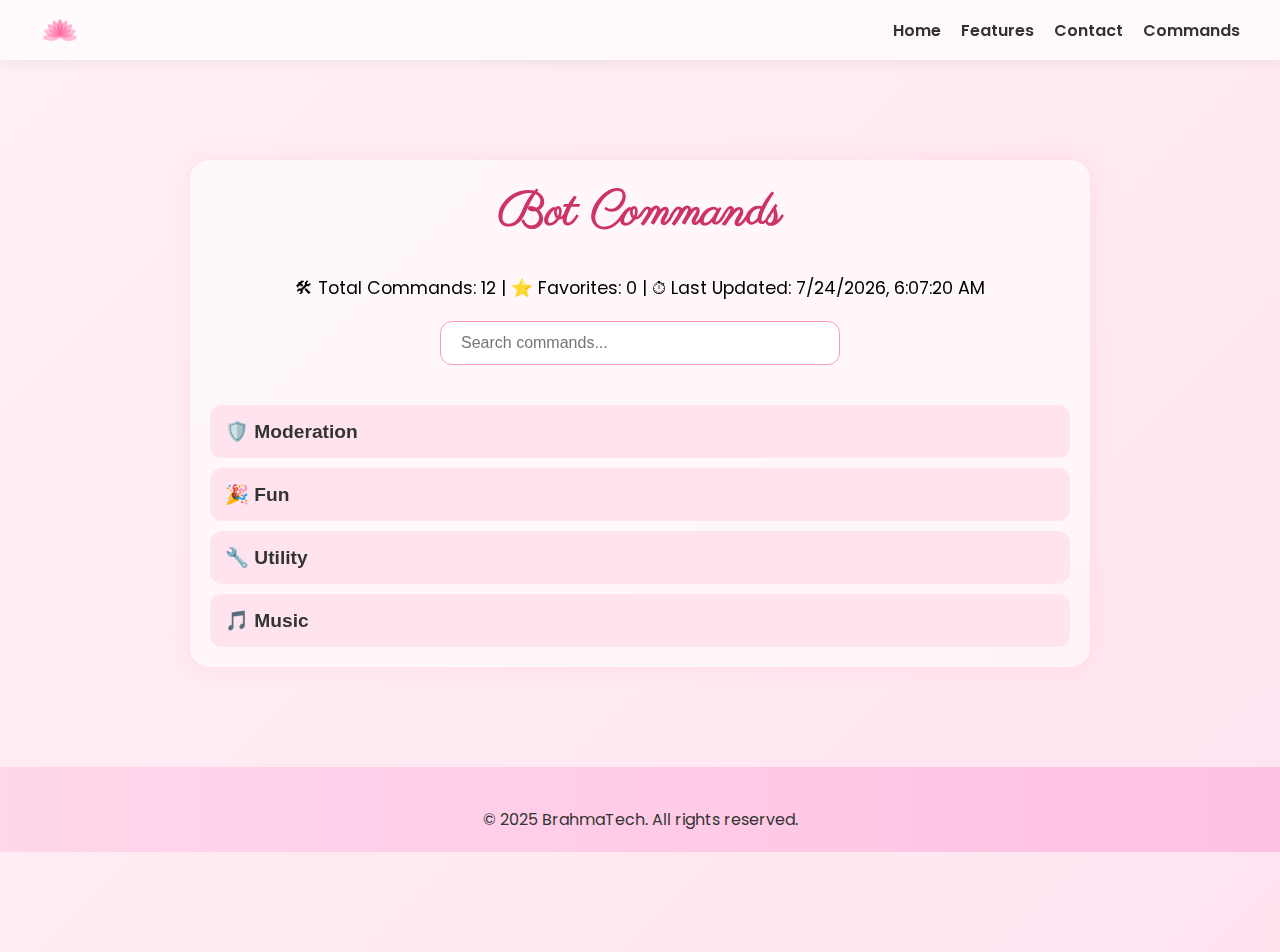
<file: commands.html>
<!DOCTYPE html>
<html lang="en">
<head>
  <meta charset="UTF-8" />
  <meta name="viewport" content="width=device-width, initial-scale=1.0"/>
  <title>Bot Commands | BrahmaTech</title>
  <link href="https://fonts.googleapis.com/css2?family=Parisienne&family=Poppins:wght@300;600&display=swap" rel="stylesheet">
  <link rel="icon" type="image/x-icon" href="/assets/logo_.png">
  <style>
    :root {
      --main-color: #ffd6ea;
      --accent-color: #ff99bb;
      --bg-gradient: linear-gradient(135deg, #fff0f5, #ffe4f0);
    }

    * {
      margin: 0;
      padding: 0;
      box-sizing: border-box;
    }

    body {
      font-family: 'Poppins', sans-serif;
      background: var(--bg-gradient);
      padding-bottom: 100px;
    }

    nav {
      position: sticky;
      top: 0;
      background: rgba(255, 255, 255, 0.7);
      backdrop-filter: blur(8px);
      display: flex;
      align-items: center;
      justify-content: space-between;
      padding: 10px 40px;
      box-shadow: 0 4px 12px rgba(0,0,0,0.05);
      z-index: 10;
    }

    nav img {
      width: 40px;
    }

    nav ul {
      display: flex;
      list-style: none;
      gap: 20px;
    }

    nav ul li a {
      text-decoration: none;
      color: #333;
      font-weight: 600;
      transition: color 0.3s;
    }

    nav ul li a:hover {
      color: #e91e63;
    }

    .commands-section {
      max-width: 900px;
      margin: 100px auto 50px;
      padding: 20px;
      background: rgba(255,255,255,0.6);
      border-radius: 20px;
      backdrop-filter: blur(10px);
      box-shadow: 0 0 20px rgba(255, 182, 193, 0.3);
    }

    .commands-section h1 {
      font-family: 'Parisienne', cursive;
      text-align: center;
      font-size: 3em;
      color: #cc3366;
      margin-bottom: 30px;
    }

    .search-box {
      margin: 0 auto 30px;
      max-width: 400px;
    }

    .search-box input {
      width: 100%;
      padding: 12px 20px;
      border-radius: 12px;
      border: 1px solid #ff99bb;
      font-size: 1em;
    }

    .accordion {
      background-color: #ffe4f0;
      color: #333;
      cursor: pointer;
      padding: 15px;
      width: 100%;
      border: none;
      text-align: left;
      font-size: 1.2em;
      font-weight: 600;
      border-radius: 12px;
      margin-top: 10px;
      transition: background-color 0.3s ease;
    }

    .accordion:hover {
      background-color: #ffccdd;
    }

    .panel {
      display: none;
      overflow: hidden;
      padding: 0 20px;
      background-color: rgba(255, 255, 255, 0.3);
      border-radius: 0 0 12px 12px;
      margin-bottom: 10px;
    }

    .command-item {
      margin: 15px 0;
      background: rgba(255,255,255,0.6);
      padding: 12px 15px;
      border-radius: 10px;
      transition: 0.2s ease;
    }

    .command-item summary {
      cursor: pointer;
      font-weight: 600;
      color: #cc3366;
      font-size: 1em;
    }

    .command-item summary::-webkit-details-marker {
      display: none;
    }

    .favorite-btn {
      margin-left: 10px;
      border: none;
      background: none;
      cursor: pointer;
      font-size: 1em;
      color: gold;
    }

    .favorite-btn.active {
      color: orange;
    }

    footer {
      padding: 40px 20px 20px;
      background: linear-gradient(to right, #ffd6ea, #ffc1e3);
      text-align: center;
      color: #333;
      margin-top: 100px;
    }
  </style>
</head>
<body>

<nav>
  <img src="/assets/logo_.png" alt="Lotus">
  <ul>
    <li><a href="index.html#hero">Home</a></li>
    <li><a href="index.html#features">Features</a></li>
    <li><a href="index.html#contact">Contact</a></li>
    <li><a href="commands.html">Commands</a></li>
  </ul>
</nav>

<section class="commands-section">
  <h1>Bot Commands</h1>
  <div id="statsPanel" style="text-align:center; margin-bottom:20px; font-size:1.1em;">
    <p>🛠 Total Commands: <span id="totalCommands">0</span> | ⭐ Favorites: <span id="favoriteCount">0</span> | ⏱ Last Updated: <span id="lastUpdated">-</span></p>
  </div>
  <div class="search-box">
    <input type="text" id="commandSearch" placeholder="Search commands...">
  </div>
  <div id="commandsContainer"></div>
</section>

<footer>
  <p>© 2025 BrahmaTech. All rights reserved.</p>
</footer>

<script>
  const container = document.getElementById("commandsContainer");
  const searchInput = document.getElementById("commandSearch");
  let rawCommands = {};

  fetch("commands.json")
    .then(res => res.json())
    .then(data => {
      rawCommands = data;
      renderCommands(data);
      updateStats();
    });

  function renderCommands(data) {
    container.innerHTML = '';
    const favorites = JSON.parse(localStorage.getItem("favorites") || "[]");

    for (const category in data) {
      const accordion = document.createElement("button");
      accordion.className = "accordion";
      accordion.textContent = category;
      container.appendChild(accordion);

      const panel = document.createElement("div");
      panel.className = "panel";

      data[category].forEach(cmd => {
        const details = document.createElement("details");
        details.className = "command-item";

        const summary = document.createElement("summary");
        summary.textContent = `${cmd.name}`;

        const desc = document.createElement("div");
        const isFav = favorites.includes(cmd.name);
        desc.innerHTML = `
          <p><strong>Description:</strong> ${cmd.description}</p>
          <p><strong>Usage:</strong> <code>${cmd.usage}</code>
            <button onclick="copyToClipboard('${cmd.usage}')">📋 Copy</button>
            <button class="favorite-btn${isFav ? ' active' : ''}" onclick="toggleFavorite('${cmd.name}')">⭐ Favorite</button>
          </p>
        `;

        details.appendChild(summary);
        details.appendChild(desc);
        panel.appendChild(details);
      });

      container.appendChild(panel);
    }

    initAccordions();
  }

  function initAccordions() {
    const accordions = document.querySelectorAll(".accordion");
    accordions.forEach((acc, idx) => {
      acc.onclick = () => {
        document.querySelectorAll(".panel").forEach((p, i) => {
          p.style.display = i === idx && p.style.display !== "block" ? "block" : "none";
        });
      };
    });
  }

  function copyToClipboard(text) {
    navigator.clipboard.writeText(text).then(() => {
      alert("Copied to clipboard: " + text);
    }).catch(err => {
      alert("Failed to copy: " + err);
    });
  }

  function toggleFavorite(commandName) {
    let favorites = JSON.parse(localStorage.getItem("favorites") || "[]");
    if (favorites.includes(commandName)) {
      favorites = favorites.filter(fav => fav !== commandName);
    } else {
      favorites.push(commandName);
    }
    localStorage.setItem("favorites", JSON.stringify(favorites));
    renderCommands(rawCommands);
    updateStats();
  }

  function updateStats() {
    const total = Object.values(rawCommands).flat().length;
    const favs = JSON.parse(localStorage.getItem("favorites") || "[]").length;
    document.getElementById("totalCommands").textContent = total;
    document.getElementById("favoriteCount").textContent = favs;
    document.getElementById("lastUpdated").textContent = new Date().toLocaleString();
  }

  searchInput.addEventListener("input", () => {
    const filter = searchInput.value.toLowerCase();
    const filtered = {};

    for (const category in rawCommands) {
      const filteredCommands = rawCommands[category].filter(cmd =>
        cmd.name.toLowerCase().includes(filter) ||
        cmd.description.toLowerCase().includes(filter)
      );
      if (filteredCommands.length) {
        filtered[category] = filteredCommands;
      }
    }

    renderCommands(filtered);
    updateStats();
  });

  window.addEventListener("keydown", (e) => {
    if ((e.ctrlKey && e.key === "k") || e.key === "/") {
      e.preventDefault();
      searchInput.focus();
    }
  });
</script>

</body>
</html>
</file>
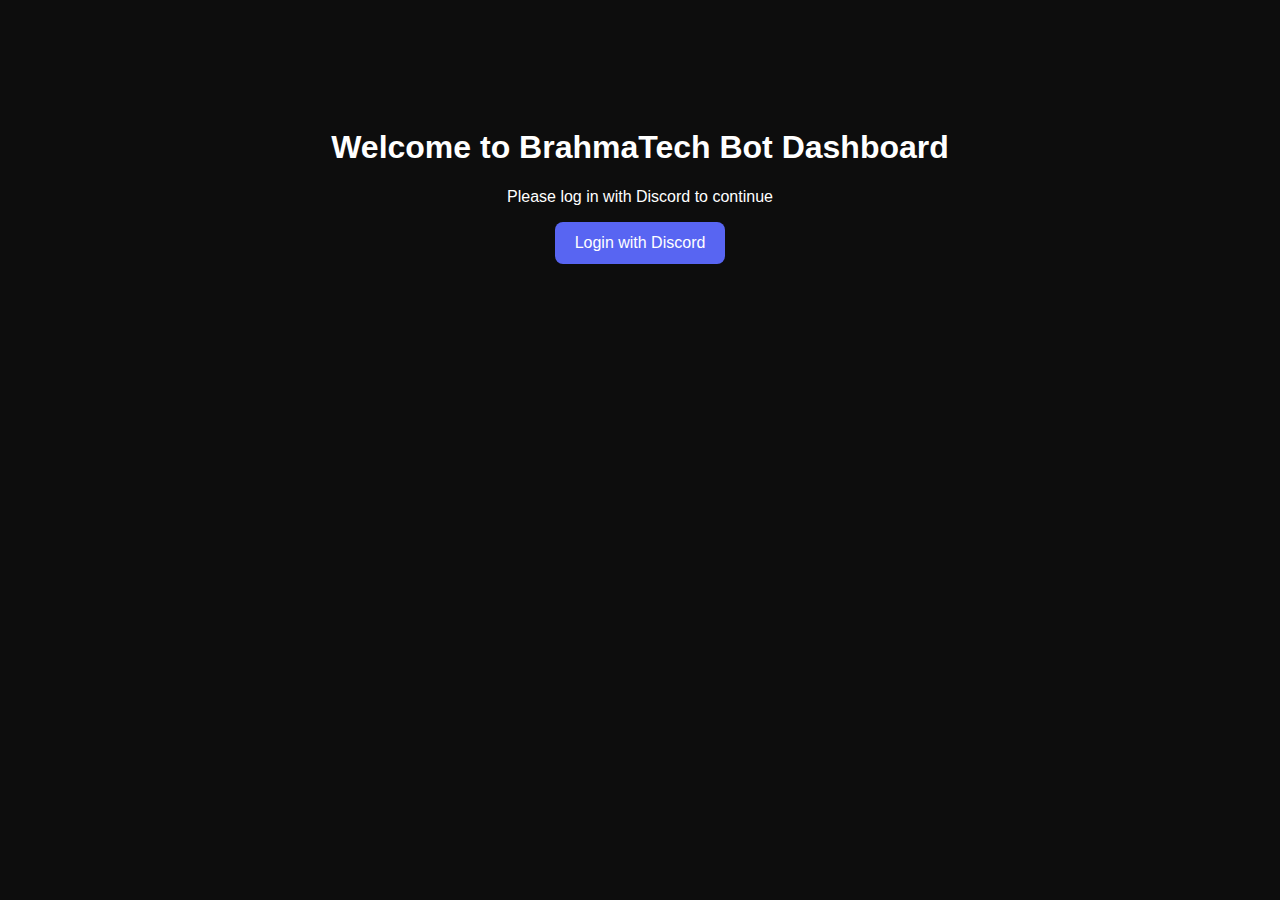
<file: login.html>
<!DOCTYPE html>
<html lang="en">
<head>
<meta charset="UTF-8">
<title>BrahmaTech Bot Login</title>
<style>
  body {
    background: #0d0d0d;
    color: white;
    font-family: 'Segoe UI', sans-serif;
    text-align: center;
    padding-top: 100px;
  }
  #login-btn {
    background: #5865F2;
    color: white;
    padding: 12px 20px;
    font-size: 16px;
    border: none;
    border-radius: 8px;
    cursor: pointer;
  }
</style>
</head>
<body>

<h1>Welcome to BrahmaTech Bot Dashboard</h1>
<p>Please log in with Discord to continue</p>

<button id="login-btn">Login with Discord</button>

<script>
const clientId = "1390039097992810606"; // Your bot's client ID
const redirectUri = encodeURIComponent(window.location.origin + "/dashboard/dashboard.html");
const scope = "identify";

document.getElementById("login-btn").addEventListener("click", () => {
  window.location.href = `https://discord.com/oauth2/authorize?client_id=${clientId}&response_type=token&redirect_uri=${redirectUri}&scope=${scope}`;
});
</script>

</body>
</html>
</file>
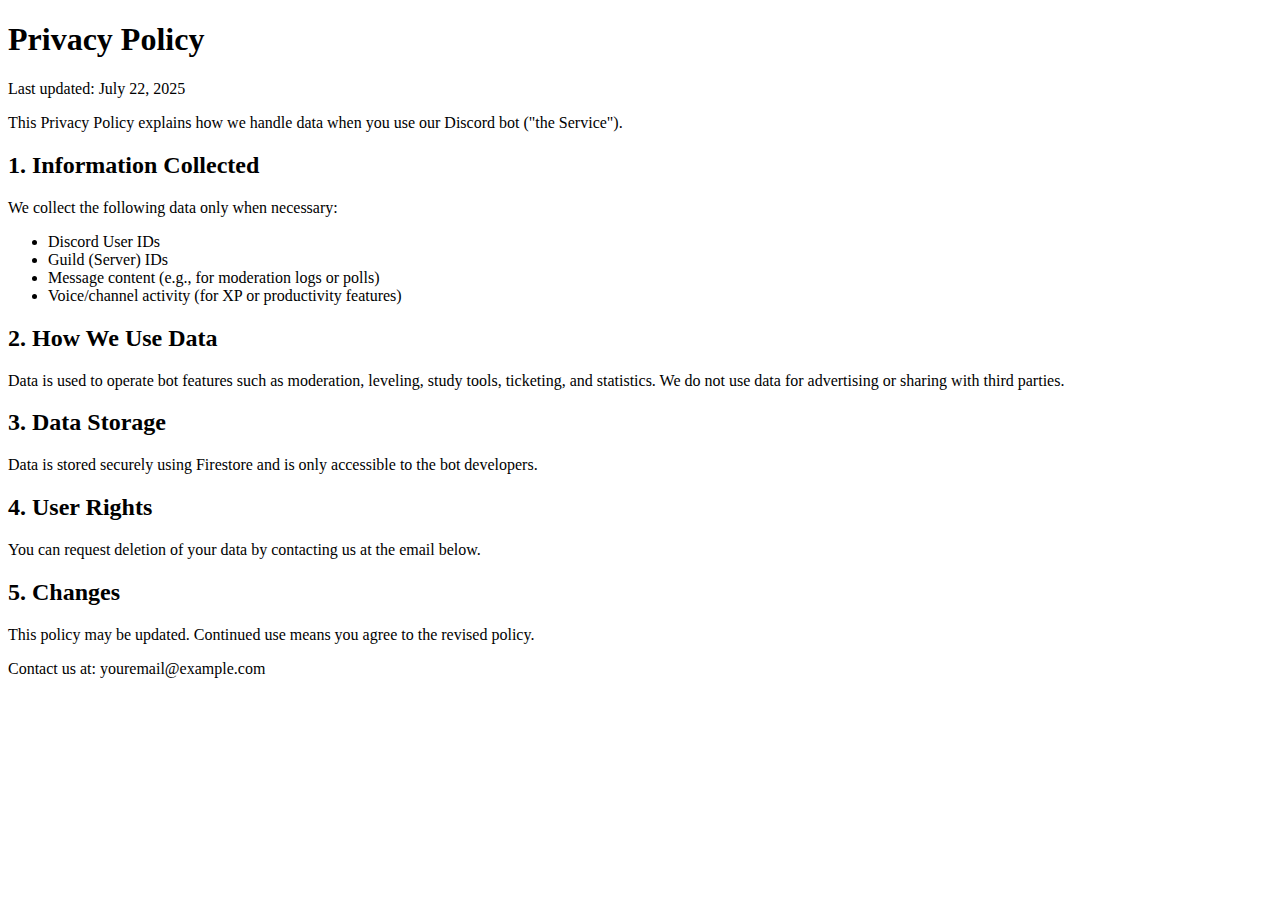
<file: privacy.html>
<!DOCTYPE html>
<html lang="en">
<head>
  <meta charset="UTF-8" />
  <meta name="viewport" content="width=device-width, initial-scale=1.0"/>
  <title>Privacy Policy</title>
</head>
<body>
  <h1>Privacy Policy</h1>
  <p>Last updated: July 22, 2025</p>

  <p>This Privacy Policy explains how we handle data when you use our Discord bot ("the Service").</p>

  <h2>1. Information Collected</h2>
  <p>We collect the following data only when necessary:</p>
  <ul>
    <li>Discord User IDs</li>
    <li>Guild (Server) IDs</li>
    <li>Message content (e.g., for moderation logs or polls)</li>
    <li>Voice/channel activity (for XP or productivity features)</li>
  </ul>

  <h2>2. How We Use Data</h2>
  <p>Data is used to operate bot features such as moderation, leveling, study tools, ticketing, and statistics. We do not use data for advertising or sharing with third parties.</p>

  <h2>3. Data Storage</h2>
  <p>Data is stored securely using Firestore and is only accessible to the bot developers.</p>

  <h2>4. User Rights</h2>
  <p>You can request deletion of your data by contacting us at the email below.</p>

  <h2>5. Changes</h2>
  <p>This policy may be updated. Continued use means you agree to the revised policy.</p>

  <p>Contact us at: youremail@example.com</p>
</body>
</html>
</file>
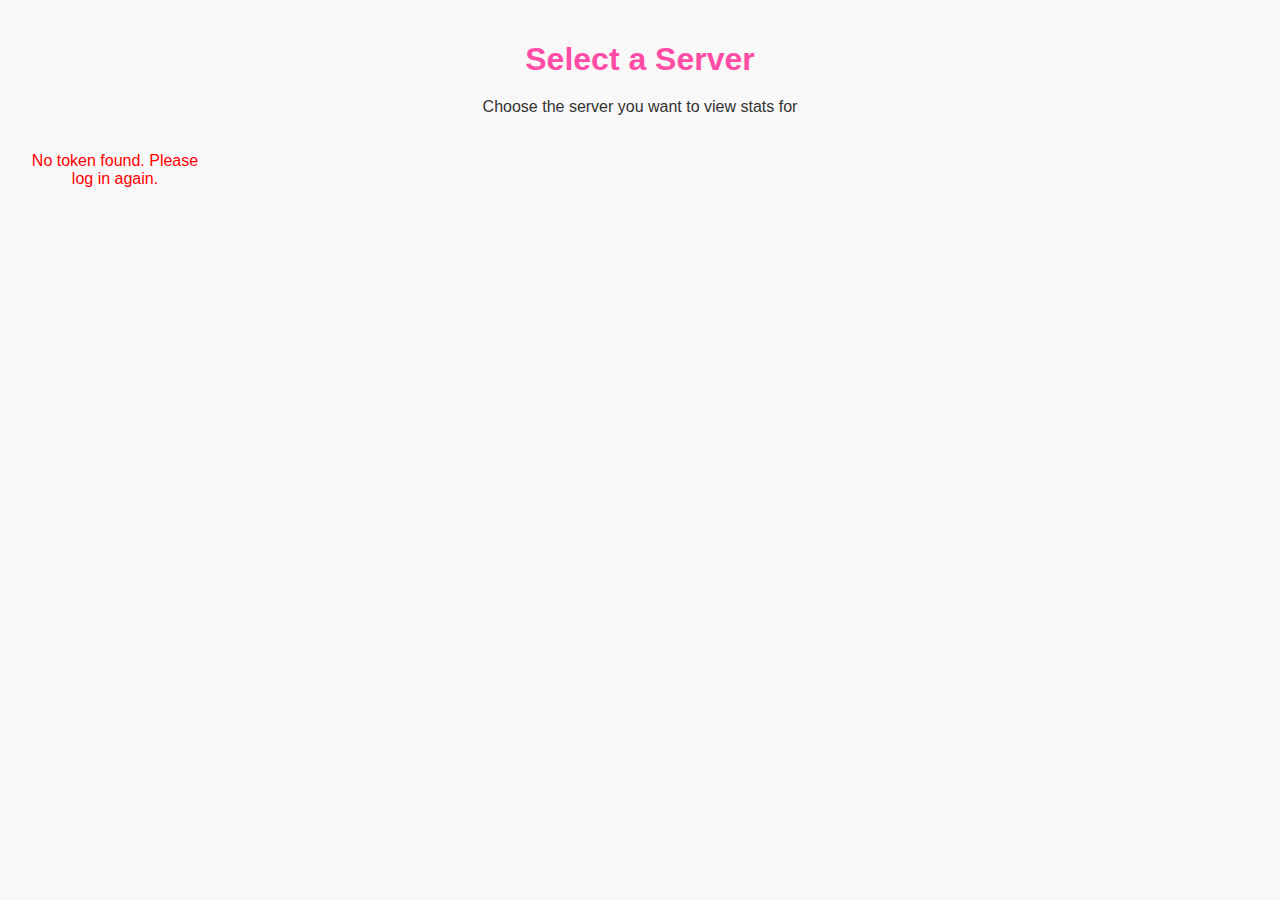
<file: server.html>
<!DOCTYPE html>
<html lang="en">
<head>
<meta charset="UTF-8">
<title>Select a Server | BrahmaTech Bot Dashboard</title>
<style>
  body {
    font-family: 'Segoe UI', sans-serif;
    background: #f8f8f8;
    margin: 0;
    padding: 20px;
    color: #333;
    text-align: center;
  }
  h1 {
    color: #ff4da6;
    font-size: 2rem;
    margin-bottom: 20px;
  }
  .server-grid {
    display: grid;
    grid-template-columns: repeat(auto-fill, minmax(180px, 1fr));
    gap: 20px;
    margin-top: 20px;
  }
  .server-card {
    background: white;
    border-radius: 8px;
    padding: 15px;
    cursor: pointer;
    box-shadow: 0 2px 6px rgba(0,0,0,0.05);
    transition: transform 0.2s, box-shadow 0.2s;
  }
  .server-card:hover {
    transform: translateY(-4px);
    box-shadow: 0 4px 12px rgba(0,0,0,0.1);
  }
  .server-card img {
    border-radius: 50%;
    width: 64px;
    height: 64px;
    margin-bottom: 10px;
  }
  .server-name {
    font-size: 1rem;
    font-weight: bold;
    color: #333;
  }
</style>
</head>
<body>

<h1>Select a Server</h1>
<p>Choose the server you want to view stats for</p>
<div class="server-grid" id="serverGrid">Loading servers...</div>

<script>
  // Get token from URL hash
  const params = new URLSearchParams(window.location.hash.substr(1));
  const token = params.get("access_token");

  if (!token) {
    document.getElementById('serverGrid').innerHTML = "<p style='color:red'>No token found. Please log in again.</p>";
  } else {
    fetch("https://discord.com/api/users/@me/guilds", {
      headers: { Authorization: `Bearer ${token}` }
    })
    .then(res => res.json())
    .then(guilds => {
      const managedGuilds = guilds.filter(g => (g.permissions & 0x20) === 0x20); // MANAGE_GUILD
      const grid = document.getElementById("serverGrid");
      grid.innerHTML = "";
      managedGuilds.forEach(guild => {
        const iconURL = guild.icon 
          ? `https://cdn.discordapp.com/icons/${guild.id}/${guild.icon}.png`
          : "https://cdn.discordapp.com/embed/avatars/0.png";
        const card = document.createElement("div");
        card.className = "server-card";
        card.innerHTML = `
          <img src="${iconURL}" alt="server icon">
          <div class="server-name">${guild.name}</div>
        `;
        card.onclick = () => {
          localStorage.setItem("selectedGuild", guild.id);
          localStorage.setItem("accessToken", token);
          window.location.href = "dashboard.html";
        };
        grid.appendChild(card);
      });
    })
    .catch(() => {
      document.getElementById('serverGrid').innerHTML = "<p style='color:red'>Failed to load servers.</p>";
    });
  }
</script>

</body>
</html>
</file>
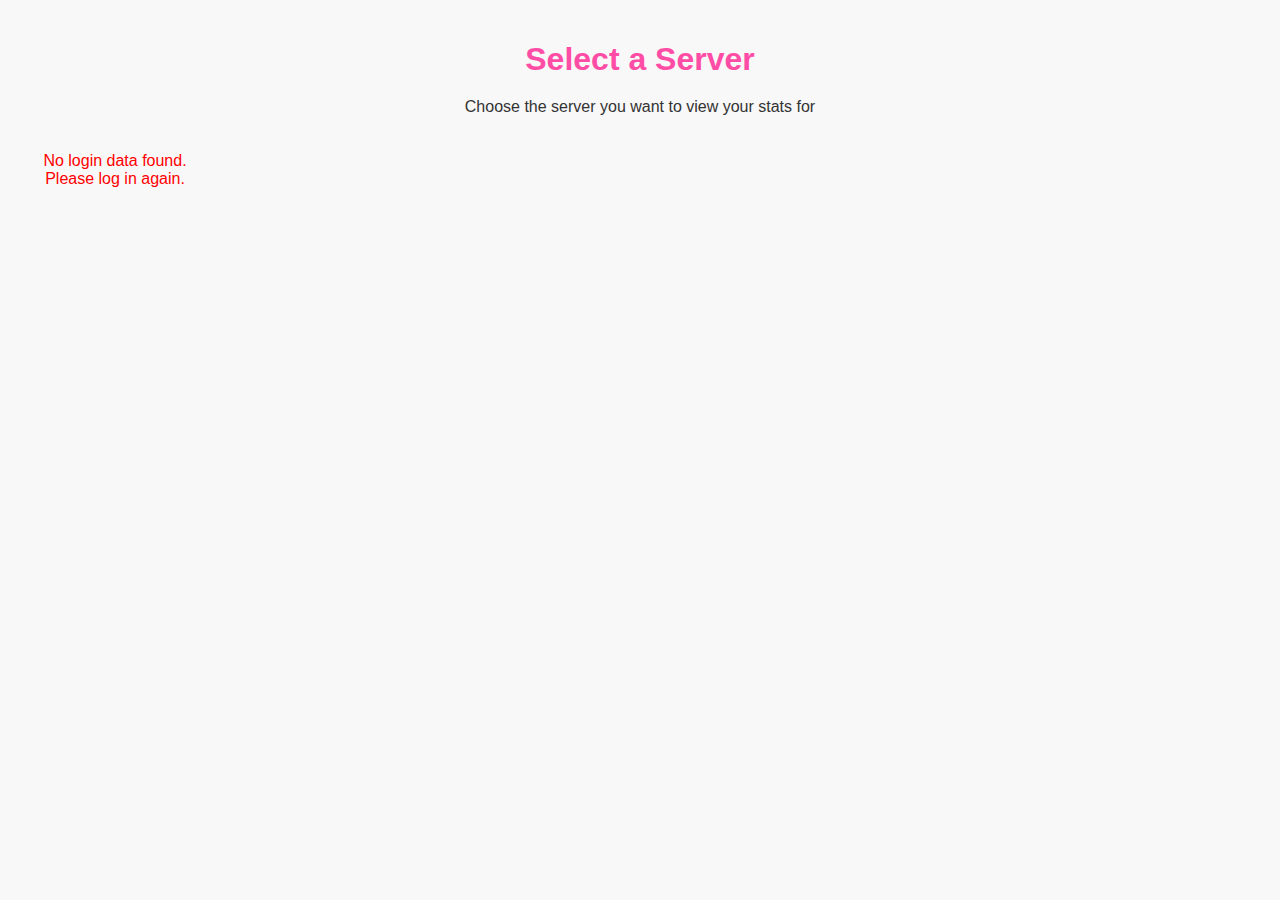
<file: servers.html>
<!DOCTYPE html>
<html lang="en">
<head>
<meta charset="UTF-8">
<title>Select a Server | BrahmaTech Bot Dashboard</title>
<style>
  body {
    font-family: 'Segoe UI', sans-serif;
    background: #f8f8f8;
    margin: 0;
    padding: 20px;
    color: #333;
    text-align: center;
  }
  h1 {
    color: #ff4da6;
    font-size: 2rem;
    margin-bottom: 20px;
  }
  .server-grid {
    display: grid;
    grid-template-columns: repeat(auto-fill, minmax(180px, 1fr));
    gap: 20px;
    margin-top: 20px;
  }
  .server-card {
    background: white;
    border-radius: 8px;
    padding: 15px;
    cursor: pointer;
    box-shadow: 0 2px 6px rgba(0,0,0,0.05);
    transition: transform 0.2s, box-shadow 0.2s;
  }
  .server-card:hover {
    transform: translateY(-4px);
    box-shadow: 0 4px 12px rgba(0,0,0,0.1);
  }
  .server-card img {
    border-radius: 50%;
    width: 64px;
    height: 64px;
    margin-bottom: 10px;
  }
  .server-name {
    font-size: 1rem;
    font-weight: bold;
    color: #333;
  }
</style>
</head>
<body>

<h1>Select a Server</h1>
<p>Choose the server you want to view your stats for</p>
<div class="server-grid" id="serverGrid">Loading servers...</div>

<script>
(function handleOAuthRedirect() {
  const params = new URLSearchParams(window.location.search);
  const encodedData = params.get("data");

  if (!encodedData) {
    // If no OAuth data found, but already logged in, load from localStorage
    const mutualServers = JSON.parse(localStorage.getItem("mutualServers") || "[]");
    if (mutualServers.length) {
      displayServers(mutualServers);
    } else {
      document.getElementById("serverGrid").innerHTML =
        "<p style='color:red'>No login data found. Please log in again.</p>";
    }
    return;
  }

  try {
    const decoded = JSON.parse(atob(encodedData));

    // Save login/session data
    localStorage.setItem("accessToken", decoded.token);
    localStorage.setItem("tokenType", decoded.tokenType);
    localStorage.setItem("currentUser", JSON.stringify(decoded.user));
    localStorage.setItem("mutualServers", JSON.stringify(decoded.servers));

    // Show server selection
    displayServers(decoded.servers);

    // Remove ?data=... from URL
    window.history.replaceState({}, document.title, "servers.html");
  } catch (err) {
    console.error("Error parsing OAuth data:", err);
    document.getElementById("serverGrid").innerHTML =
      "<p style='color:red'>Failed to load servers.</p>";
  }
})();

function displayServers(servers) {
  const grid = document.getElementById("serverGrid");
  grid.innerHTML = "";

  if (!servers.length) {
    grid.innerHTML =
      "<p style='color:gray'>No servers found where you and BrahmaTech Bot are both present.</p>";
    return;
  }

  servers.forEach((guild) => {
    const iconURL = guild.icon
      ? `https://cdn.discordapp.com/icons/${guild.id}/${guild.icon}.png`
      : "https://cdn.discordapp.com/embed/avatars/0.png";

    const card = document.createElement("div");
    card.className = "server-card";
    card.innerHTML = `
      <img src="${iconURL}" alt="server icon">
      <div class="server-name">${guild.name}</div>
    `;
    card.onclick = () => {
      localStorage.setItem("selectedGuild", JSON.stringify(guild));
      window.location.href = "dashboard.html";
    };
    grid.appendChild(card);
  });
}
</script>

</body>
</html>
</file>
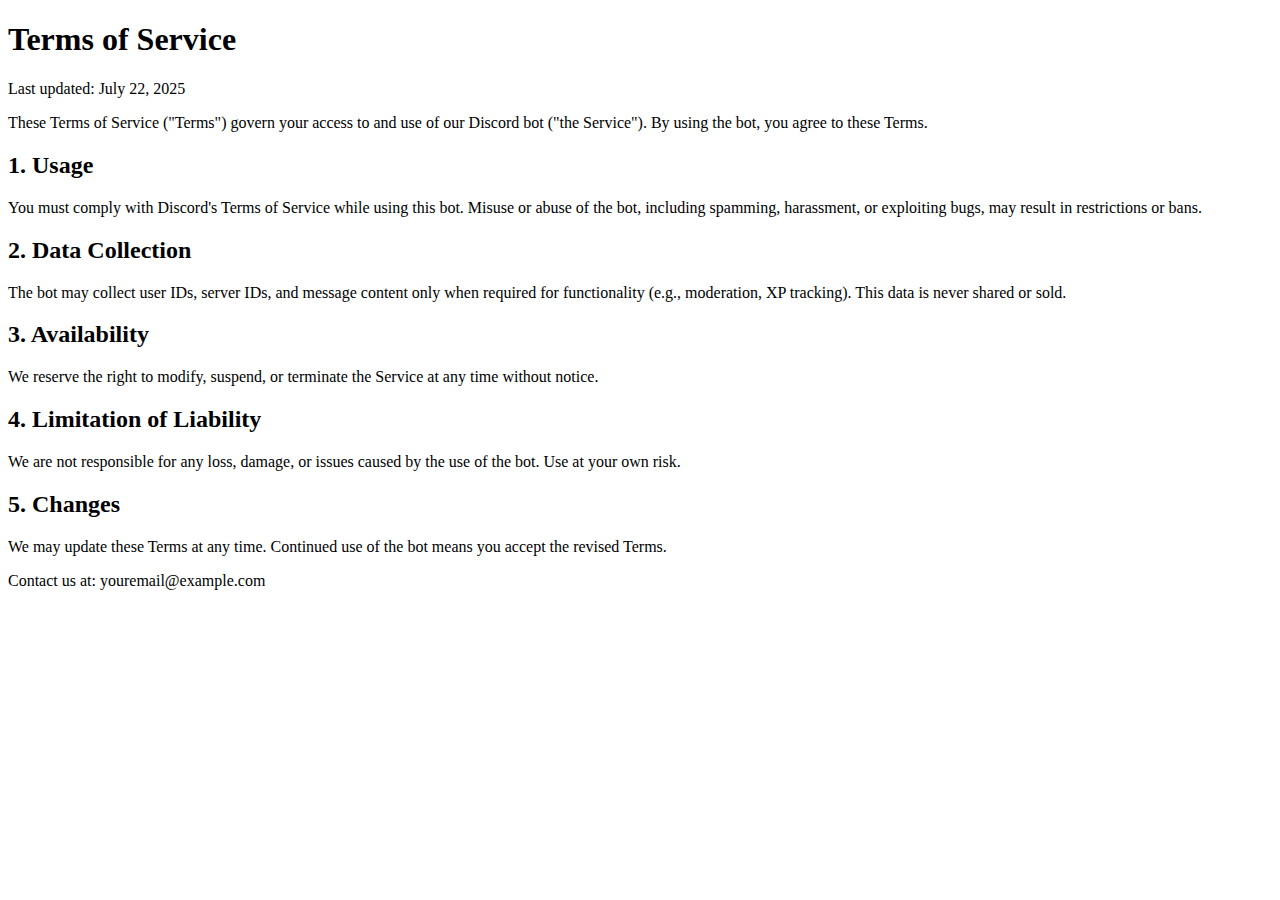
<file: terms.html>
<!DOCTYPE html>
<html lang="en">
<head>
  <meta charset="UTF-8" />
  <meta name="viewport" content="width=device-width, initial-scale=1.0"/>
  <title>Terms of Service</title>
</head>
<body>
  <h1>Terms of Service</h1>
  <p>Last updated: July 22, 2025</p>

  <p>These Terms of Service ("Terms") govern your access to and use of our Discord bot ("the Service"). By using the bot, you agree to these Terms.</p>

  <h2>1. Usage</h2>
  <p>You must comply with Discord's Terms of Service while using this bot. Misuse or abuse of the bot, including spamming, harassment, or exploiting bugs, may result in restrictions or bans.</p>

  <h2>2. Data Collection</h2>
  <p>The bot may collect user IDs, server IDs, and message content only when required for functionality (e.g., moderation, XP tracking). This data is never shared or sold.</p>

  <h2>3. Availability</h2>
  <p>We reserve the right to modify, suspend, or terminate the Service at any time without notice.</p>

  <h2>4. Limitation of Liability</h2>
  <p>We are not responsible for any loss, damage, or issues caused by the use of the bot. Use at your own risk.</p>

  <h2>5. Changes</h2>
  <p>We may update these Terms at any time. Continued use of the bot means you accept the revised Terms.</p>

  <p>Contact us at: youremail@example.com</p>
</body>
</html>
</file>
